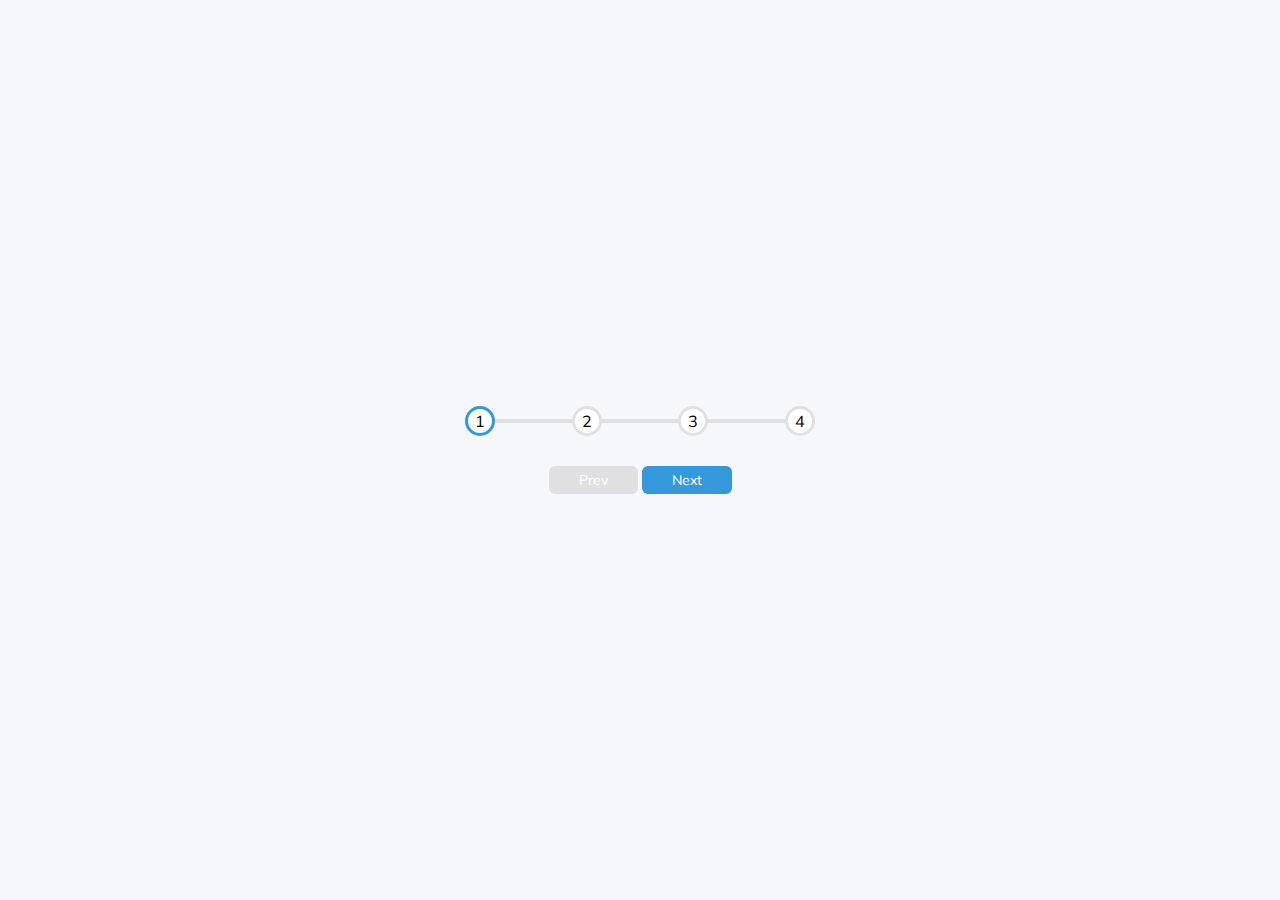
<file: progress/index.html>
<!DOCTYPE html>
<html lang="en">
<head>
  <meta charset="UTF-8">
  <meta name="viewport" content="width=device-width, initial-scale=1.0">
  <link rel="stylesheet" href="/progress/style.css">
  <title>Progress Steps</title>
</head>
<body>
  <div class="container">
    <div class="progress-container">
        <div class="progress" id="progress"></div>
        <div class="circle active">1</div>
        <div class="circle">2</div>
        <div class="circle">3</div>
        <div class="circle">4</div>
    </div>
    <button class="btn" id="prev" disabled>Prev</button>
    <button class="btn" id="next" >Next</button>
  </div>

  <script src="/progress/script.js"></script>
</body>
</html>
</file>
<file: progress/style.css>
@import url('https://fonts.googleapis.com/css?family=Muli&display=swap');

:root {
  --line-border-fill: #3498db;
}

* {
  box-sizing: border-box;
}

body {
  background-color: #f6f7fb;
  font-family: 'Muli', sans-serif;
  display: flex;
  align-items: center;
  justify-content: center;
  height: 100vh;
  overflow: hidden;
  margin: 0;
}

.container {
  text-align: center;
}

.progress-container {
  display: flex;
  justify-content: space-between;
  position: relative;
  margin-bottom: 30px;
  max-width: 100%;
  width: 350px;
}

.progress-container::before {
  content: '';
  background-color: #e0e0e0;
  position: absolute;
  top: 50%;
  left: 0;
  transform: translateY(-50%);
  height: 4px;
  width: 100%;
  z-index: -1;
}

.progress {
  background-color: var(--line-border-fill);
  position: absolute;
  top: 50%;
  left: 0;
  transform: translateY(-50%);
  height: 4px;
  width: 0%;
  z-index: -1;
  transition: 0.4s ease;
}

.circle {
  background-color: #fff;
  columns: #999;
  border-radius: 50%;
  height: 30px;
  width: 30px;
  display: flex;
  justify-content: center;
  align-items: center;
  border: 3px solid #e0e0e0;
  transition: .4s ease;

}

.circle.active {
  border-color: var(--line-border-fill);
}

.btn {
  background-color: var(--line-border-fill);
  color: #fff;
  border: 0;
  border-radius: 6px;
  cursor: pointer;
  font-family: inherit;
  padding: 5px 30px;
  font-size: 14px;
}

.btn.active {
  transform: scale(0.98)
}

.btn:focus {
  outline: 0;
}

.btn:disabled {
  background-color: #e0e0e0;
  cursor: not-allowed;
}
</file>
